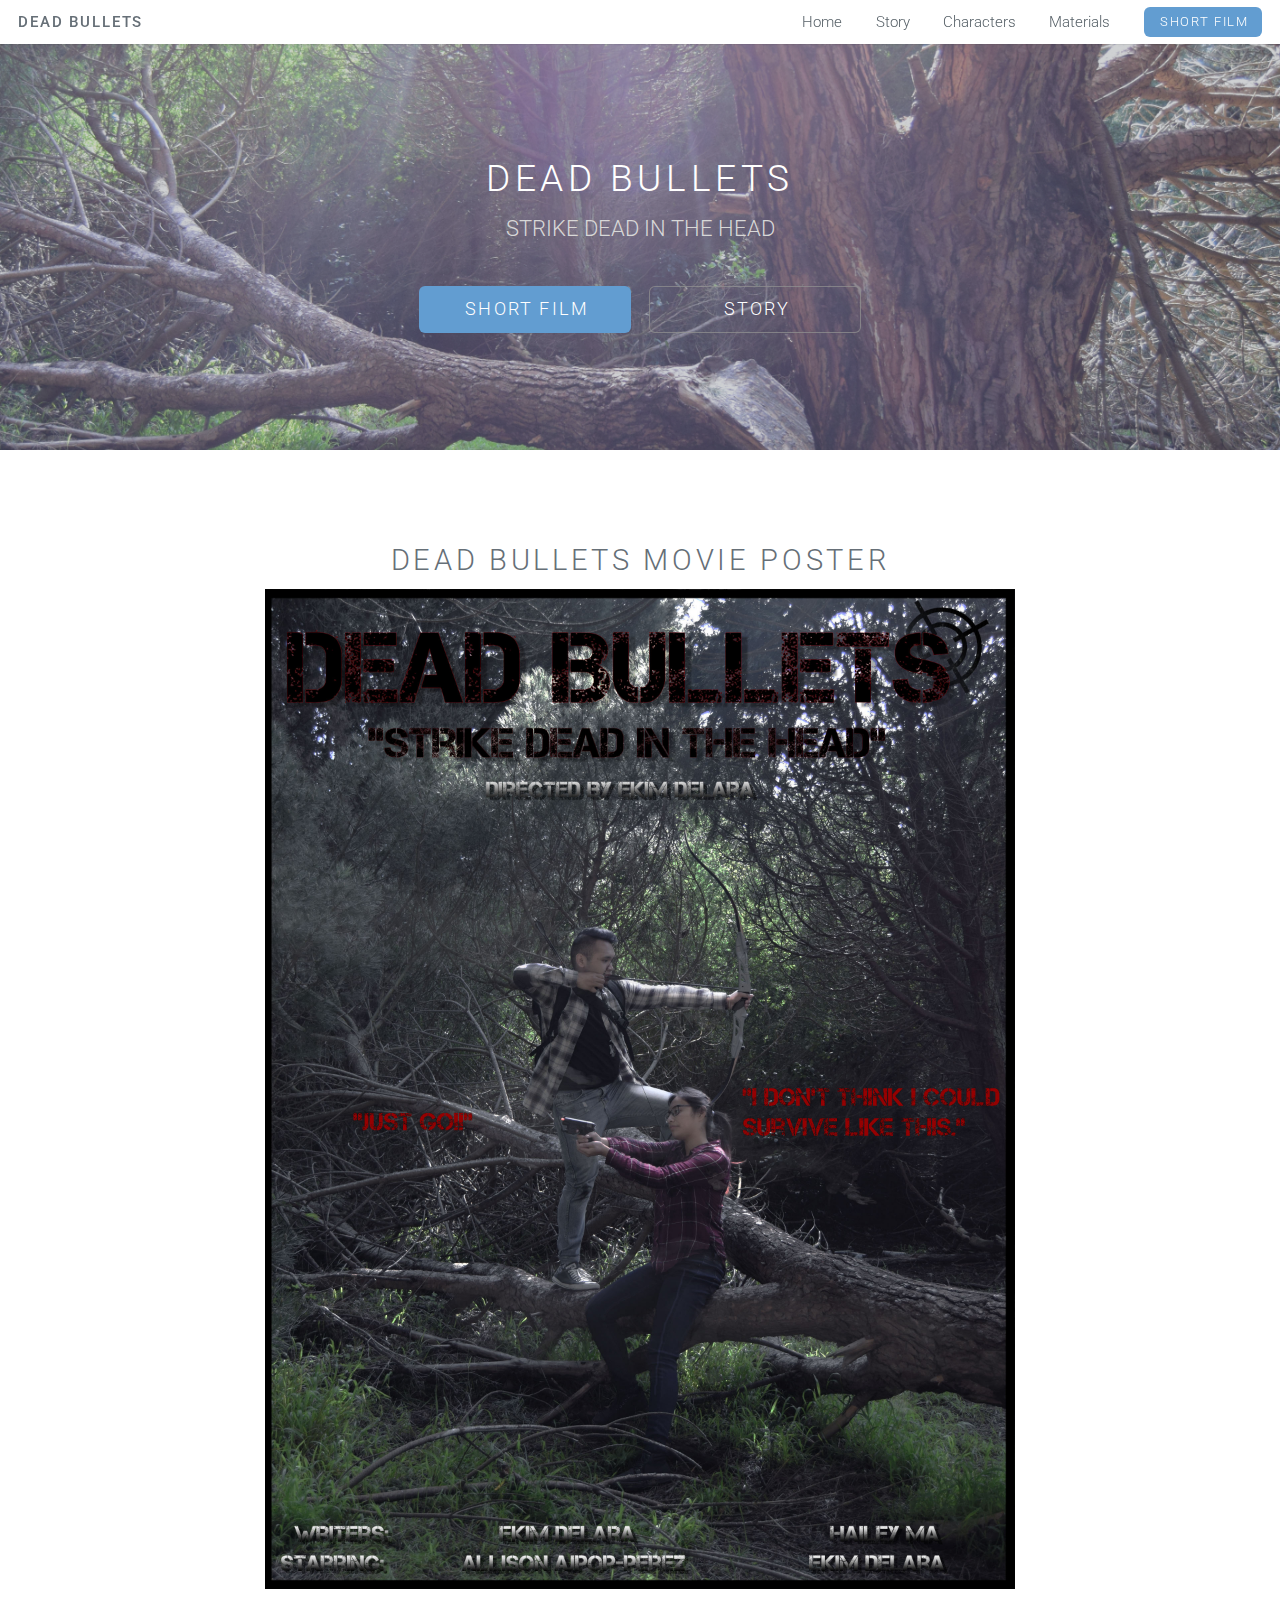
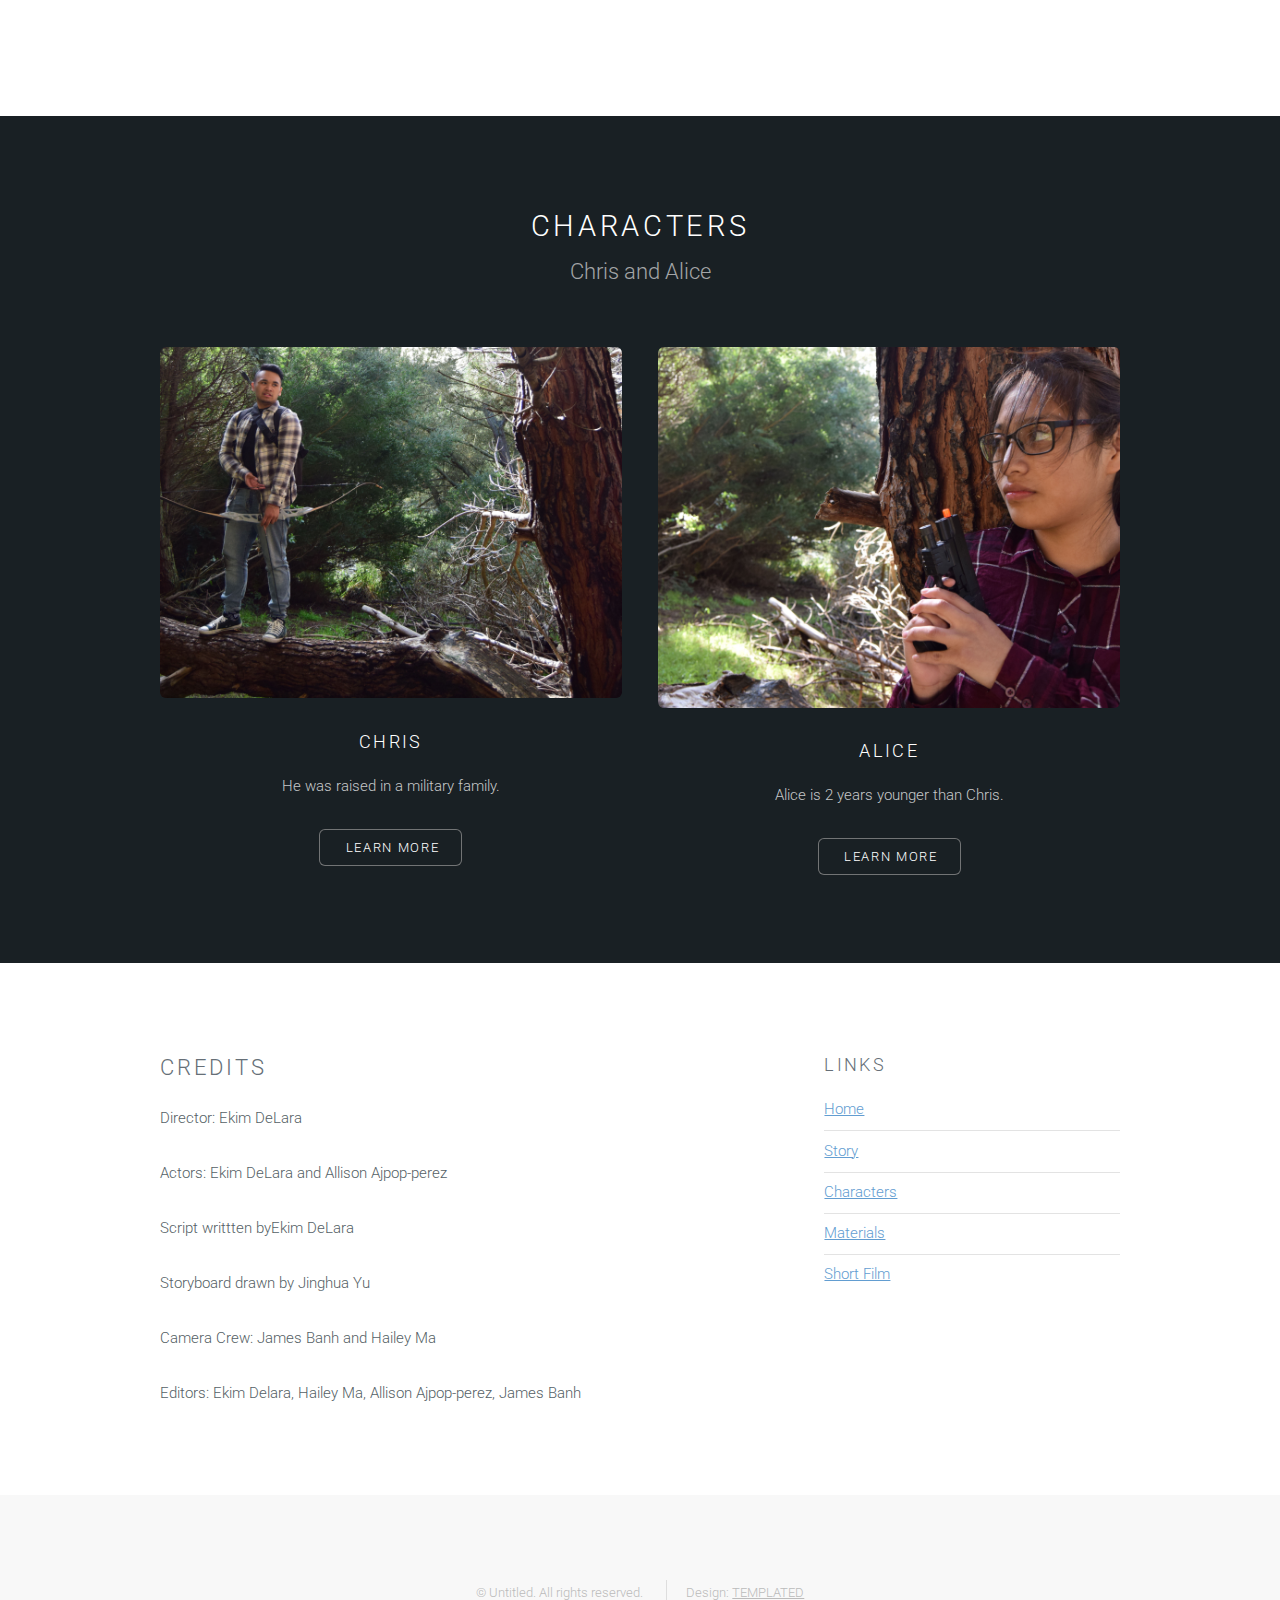
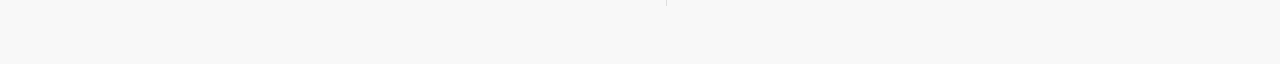
<file: index.html>
<!DOCTYPE HTML>
<!--
	Ion by TEMPLATED
	templated.co @templatedco
	Released for free under the Creative Commons Attribution 3.0 license (templated.co/license)
-->
<html>
	<head>
		<title>Dead Bullets</title>
		<meta http-equiv="content-type" content="text/html; charset=utf-8" />
		<meta name="description" content="" />
		<meta name="keywords" content="" />
		<!--[if lte IE 8]><script src="js/html5shiv.js"></script><![endif]-->
		<script src="js/jquery.min.js"></script>
		<script src="js/skel.min.js"></script>
		<script src="js/skel-layers.min.js"></script>
		<script src="js/init.js"></script>
		<noscript>
			<link rel="stylesheet" href="css/skel.css" />
			<link rel="stylesheet" href="css/style.css" />
			<link rel="stylesheet" href="css/style-xlarge.css" />
		</noscript>
	</head>
	<body id="top">

		<!-- Header -->
			<header id="header" class="skel-layers-fixed">
				<h1> Dead Bullets </h1>
				<nav id="nav">
					<ul>
						<li><a href="index.html">Home</a></li>
						<li><a href="left-sidebar.html">Story</a></li>
						<li><a href="right-sidebar.html">Characters</a></li>
						<li><a href="no-sidebar.html">Materials</a></li>
						<li><a href="Short Film.html" class="button special">Short Film</a></li> 
					</ul>
				</nav>
			</header>

		<!-- Banner -->
			<section id="banner">
				<div class="inner">
					<h2> Dead Bullets </h2>
					<p>STRIKE DEAD IN THE HEAD</p>
					<ul class="actions">
						<li><a href="Short Film.html" class="button big special">Short Film </a></li>
						<li><a href="left-sidebar.html" class="button big alt">Story</a></li>
					</ul>
				</div>
			</section>

		<!-- One -->
			<section id="one" class="wrapper style1">
				<header class="major">
					<h2>Dead Bullets Movie Poster</h2>
					<p><img src="images/Movie Poster.jpg" width="750" height="1000" /></a></p>
				</header>
			</section>
			
		<!-- Two -->
			<section id="two" class="wrapper style2">
				<header class="major">
					<h2>Characters</h2>
					<p> Chris and Alice </p>
				</header>
				<div class="container">
					<div class="row">
						<div class="6u">
							<section class="special">
								<a class="image fit"><img src="images/Chris.JPG" /></a>
								<h3>Chris</h3>
								<p> He was raised in a military family. </p>
								<ul class="actions">
									<li><a href="right-sidebar.html" class="button alt">Learn More</a></li>
								</ul>
							</section>
						</div>
						<div class="6u">
							<section class="special">
								<a class="image fit"><img src="images/Alice.JPG" alt="" /></a>
								<h3>Alice</h3>
								<p>Alice is 2 years younger than Chris.</p>
								<ul class="actions">
									<li><a href="right-sidebar.html" class="button alt">Learn More</a></li>
								</ul>
							</section>
						</div>
					</div>
				</div>
			</section>

		<!-- Three -->
			<section id="three" class="wrapper style1">
				<div class="container">
					<div class="row">
						<div class="8u">
							<section>
								<h2>Credits</h2>
								<p> Director: Ekim DeLara </p>
								<p> Actors: Ekim DeLara and Allison Ajpop-perez</p>
								<p> Script writtten byEkim DeLara </p>
								<p> Storyboard drawn by Jinghua Yu </p>
								<p> Camera Crew: James Banh and Hailey Ma</p>
								<p> Editors: Ekim Delara, Hailey Ma, Allison Ajpop-perez, James Banh</p>
								<p></p>
								<p></p>
							</section>
						</div>
						<div class="4u">
							<section>
								<h3>Links</h3>
								<ul class="alt">
									<li><a href="index.html">Home</a></li>
									<li><a href="left-sidebar.html">Story</a></li>
									<li><a href="right-sidebar.html">Characters</a></li>
									<li><a href="no-sidebar.html">Materials</a></li>
									<li><a href="Short Film.html">Short Film</a></li>
								</ul>
							</section>
						</div>
					</div>
				</div>
			</section>			
			
		<!-- Footer -->
			<footer id="footer">
				<div class="container">
					<div class="row double">
						<div class="6u">
							<div class="row collapse-at-2">
						</div>
					</div>
					</div>
					</div>
					<ul class="copyright">
						<li>&copy; Untitled. All rights reserved.</li>
						<li>Design: <a href="http://templated.co">TEMPLATED</a></li>
					</ul>
				</div>
			</footer>

	</body>
</html>
</file>
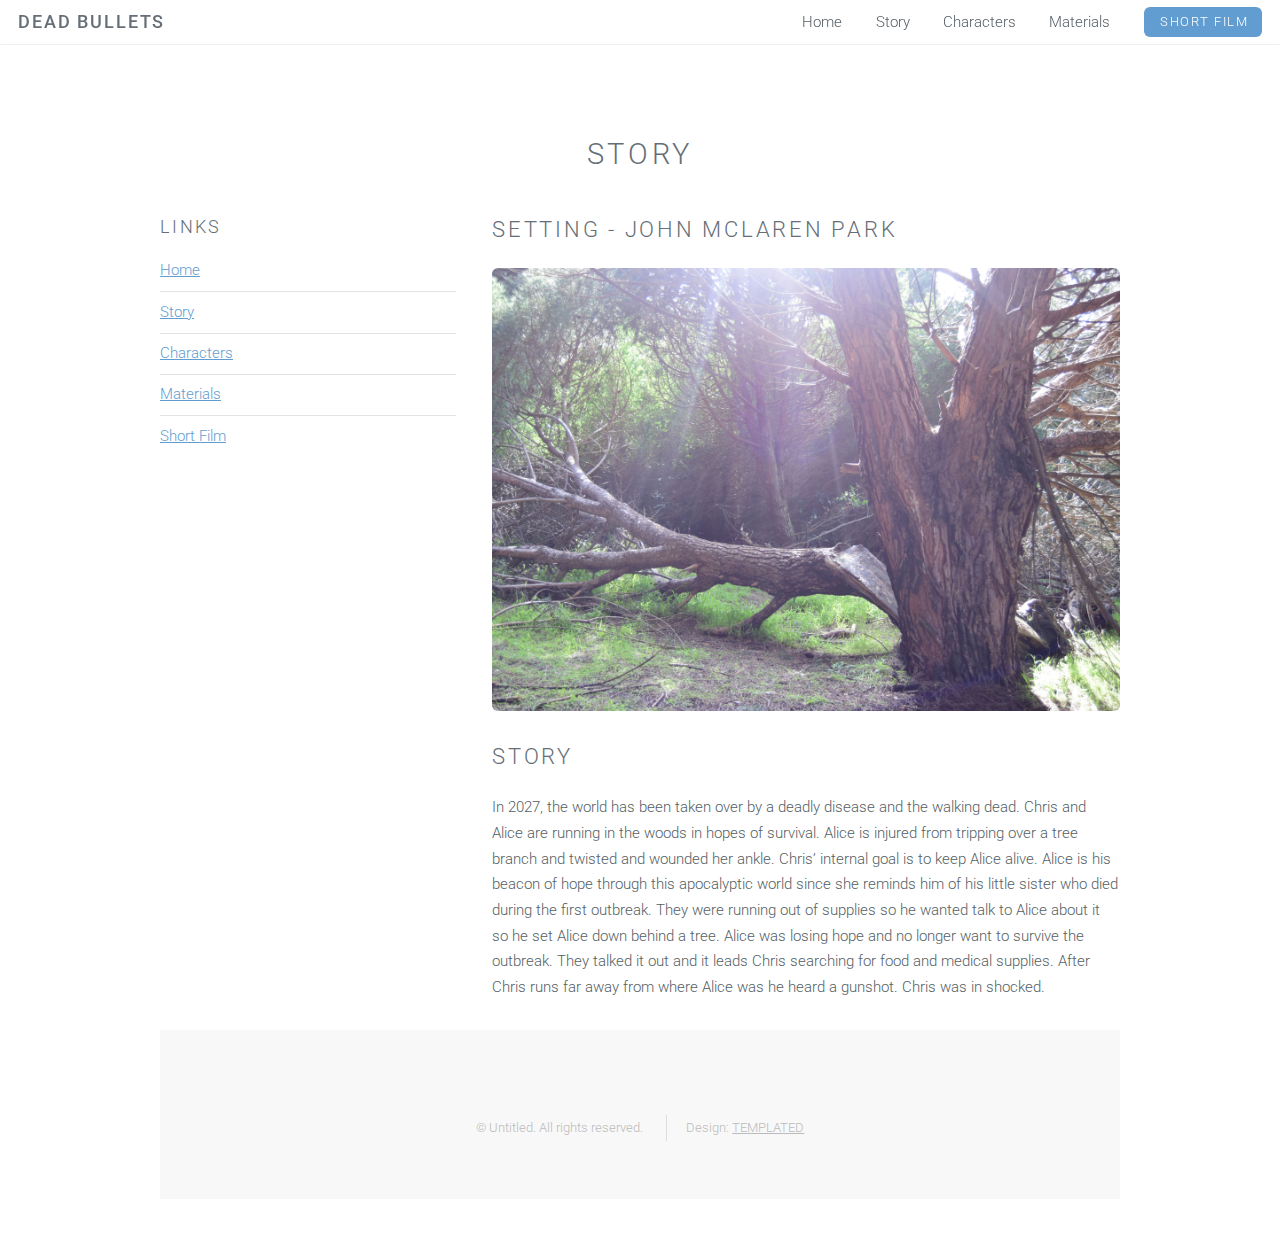
<file: left-sidebar.html>
<!DOCTYPE HTML>
<!--
	Ion by TEMPLATED
	templated.co @templatedco
	Released for free under the Creative Commons Attribution 3.0 license (templated.co/license)
-->
<html>
	<head>
		<title>Story</title>
		<meta http-equiv="content-type" content="text/html; charset=utf-8" />
		<meta name="description" content="" />
		<meta name="keywords" content="" />
		<!--[if lte IE 8]><script src="js/html5shiv.js"></script><![endif]-->
		<script src="js/jquery.min.js"></script>
		<script src="js/skel.min.js"></script>
		<script src="js/skel-layers.min.js"></script>
		<script src="js/init.js"></script>
		<noscript>
			<link rel="stylesheet" href="css/skel.css" />
			<link rel="stylesheet" href="css/style.css" />
			<link rel="stylesheet" href="css/style-xlarge.css" />
		</noscript>
	</head>
	<body id="top">

		<!-- Header -->
			<header id="header" class="skel-layers-fixed">
				<h1><a href="index.html">Dead Bullets</a></h1>
				<nav id="nav">
					<ul>
						<li><a href="index.html">Home</a></li>
						<li><a href="left-sidebar.html">Story</a></li>
						<li><a href="right-sidebar.html">Characters</a></li>
						<li><a href="no-sidebar.html">Materials</a></li>
						<li><a href="Short Film.html" class="button special">Short Film</a></li>
				</nav>
			</header>

		<!-- Main -->
			<section id="main" class="wrapper style1">
				<header class="major">
					<h2>Story</h2>
					<p></p>
				</header>
				<div class="container">
					<div class="row">
						<div class="4u">
							<section>
								<h3>Links</h3>
								<ul class="alt">
									<li><a href="index.html">Home</a></li>
									<li><a href="left-sidebar.html">Story</a></li>
									<li><a href="right-sidebar.html">Characters</a></li>
									<li><a href="no-sidebar.html">Materials</a></li>
									<li><a href="Short Film.html">Short Film</a></li>
								</ul>
							</section>
						</div>
						<div class="8u skel-cell-important">
							<section>
								<h2>Setting - John McLaren Park</h2> 
								<a class="image fit"><img src="images/Forest.JPG" alt="" /></a>
								<h2>Story</h2>
								<p>In 2027, the world has been taken over by a deadly disease and the walking dead. Chris and Alice are running in the woods in hopes of survival. Alice is injured from tripping over a tree branch and twisted and wounded her ankle. Chris’ internal goal is to keep Alice alive. Alice is his beacon of hope through this apocalyptic world since she reminds him of his little sister who died during the first outbreak. They were running out of supplies so he wanted talk to Alice about it so he set Alice down behind a tree. Alice was losing hope and no longer want to survive the outbreak. They talked it out and it leads Chris searching for food and medical supplies. After Chris runs far away from where Alice was he heard a gunshot. Chris was in shocked.</p>
						</div>
					</div>
					

		<!-- Footer -->
			<footer id="footer">
				<div class="container">
					<div class="row double">
						<div class="6u">
							<div class="row collapse-at-2">
						</div>
					</div>
					</div>
					</div>
					<ul class="copyright">
						<li>&copy; Untitled. All rights reserved.</li>
						<li>Design: <a href="http://templated.co">TEMPLATED</a></li>
					</ul>
				</div>
			</footer>

	</body>
</html>
</file>
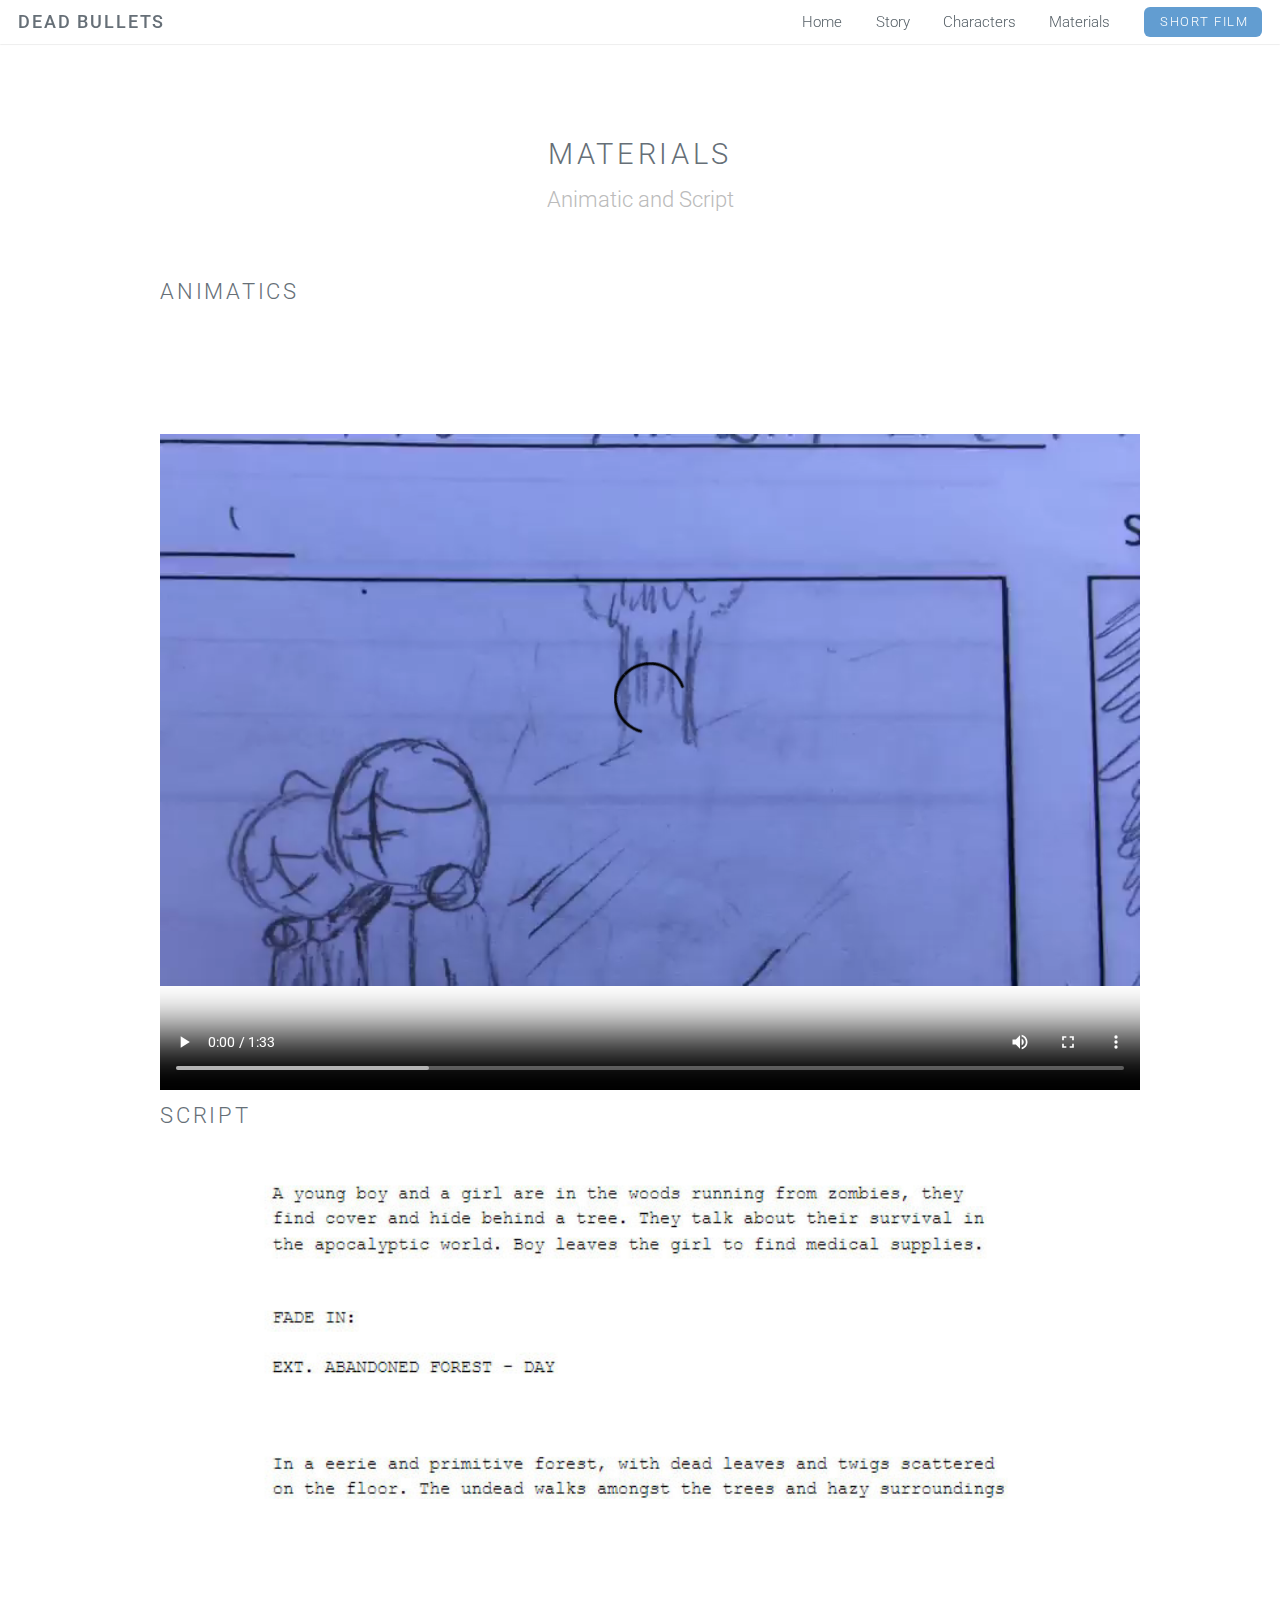
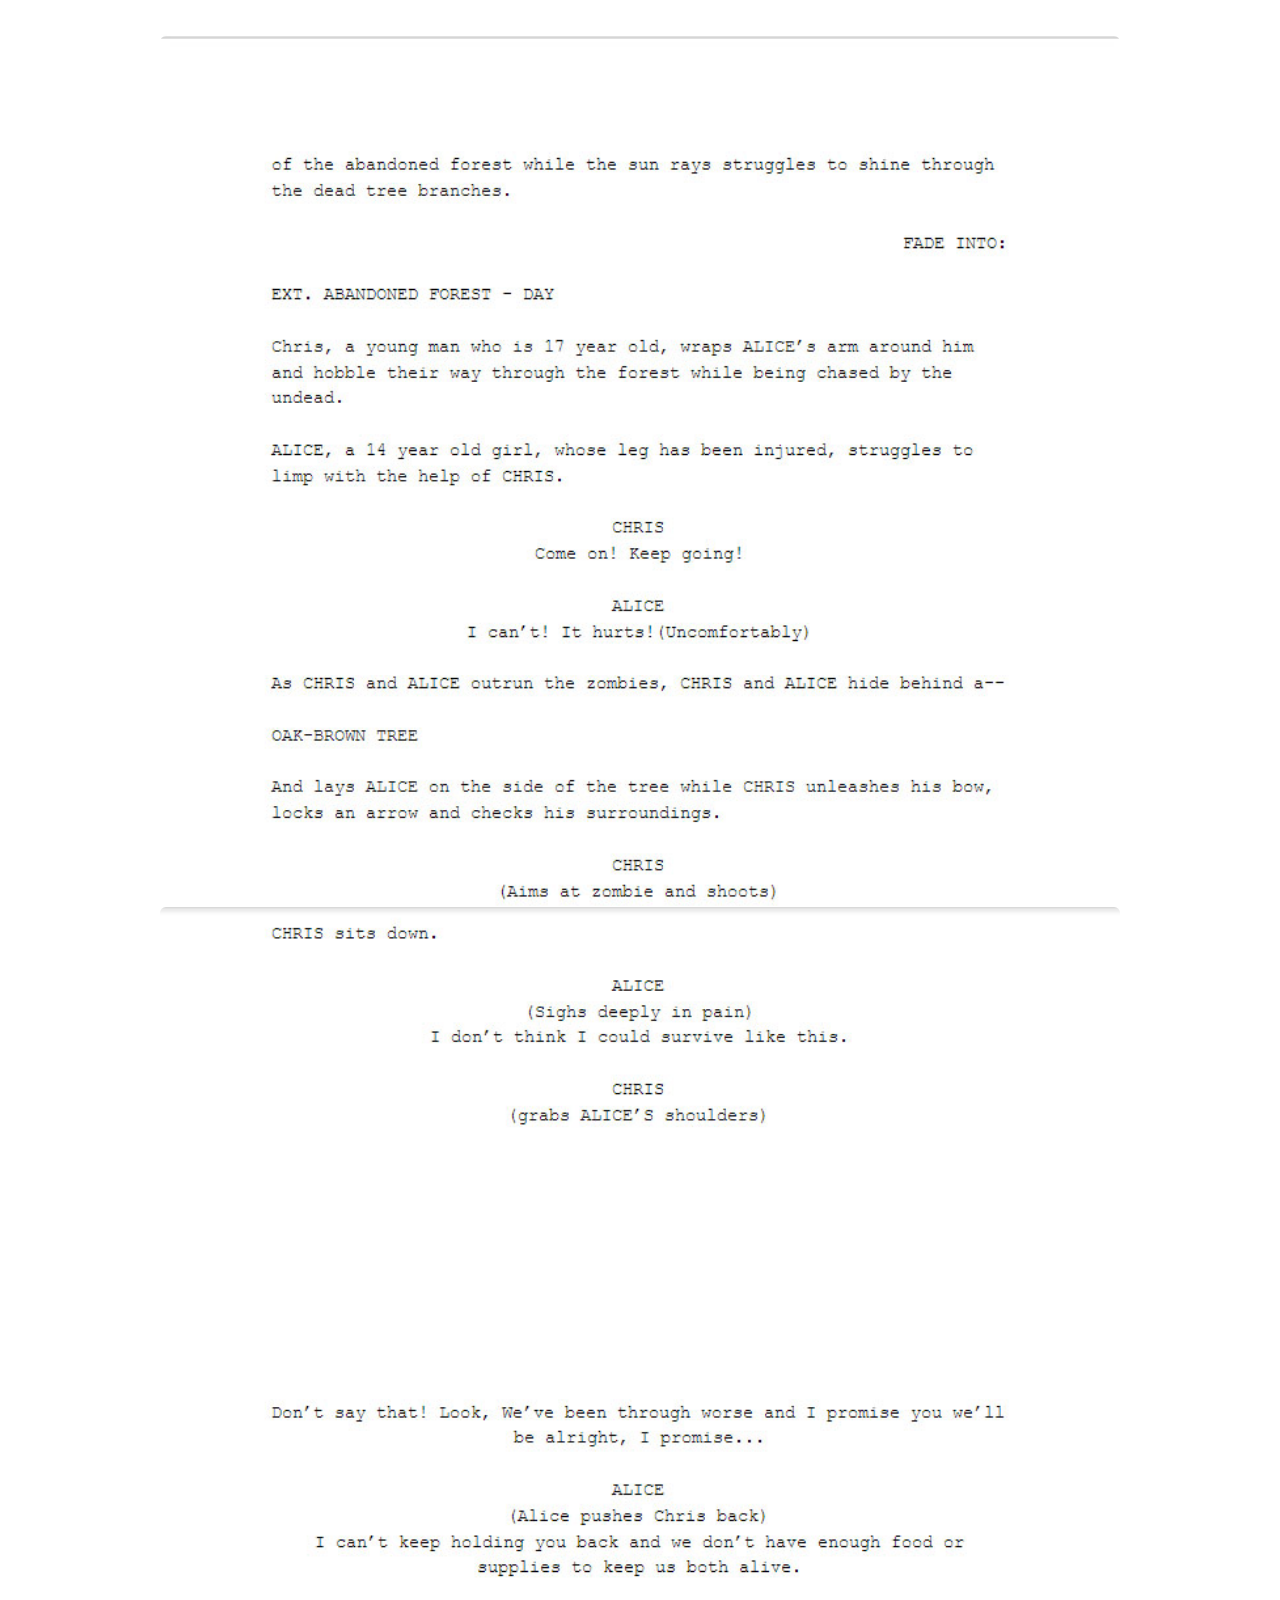
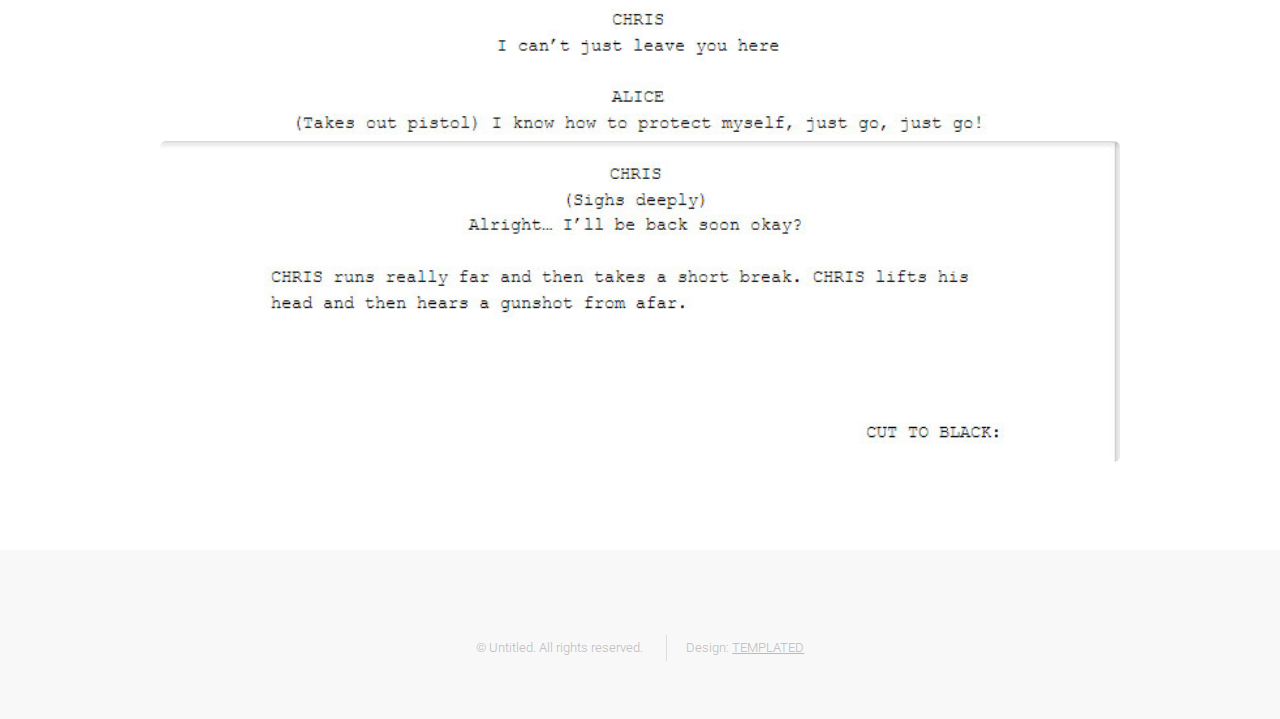
<file: no-sidebar.html>
<!DOCTYPE HTML>
<!--
	Ion by TEMPLATED
	templated.co @templatedco
	Released for free under the Creative Commons Attribution 3.0 license (templated.co/license)
-->
<html>
	<head>
		<title>Materials</title>
		<meta http-equiv="content-type" content="text/html; charset=utf-8" />
		<meta name="description" content="" />
		<meta name="keywords" content="" />
		<!--[if lte IE 8]><script src="js/html5shiv.js"></script><![endif]-->
		<script src="js/jquery.min.js"></script>
		<script src="js/skel.min.js"></script>
		<script src="js/skel-layers.min.js"></script>
		<script src="js/init.js"></script>
		<noscript>
			<link rel="stylesheet" href="css/skel.css" />
			<link rel="stylesheet" href="css/style.css" />
			<link rel="stylesheet" href="css/style-xlarge.css" />
		</noscript>
	</head>
	<body id="top">

		<!-- Header -->
			<header id="header" class="skel-layers-fixed">
				<h1><a href="index.html">Dead Bullets</a></h1>
				<nav id="nav">
					<ul>
						<li><a href="index.html">Home</a></li>
						<li><a href="left-sidebar.html">Story</a></li>
						<li><a href="right-sidebar.html">Characters</a></li>
						<li><a href="no-sidebar.html">Materials</a></li>
						<li><a href="Short Film.html" class="button special">Short Film</a></li>
					</ul>
				</nav>
			</header>

		<!-- Main -->
			<section id="main" class="wrapper style1">
				<header class="major">
					<h2>Materials</h2>
					<p>Animatic and Script</p>
				</header>
				<div class="container">
					<section>
						<h2>Animatics</h2>
						<video width="980" height="760" controls>
  							<source src="images/Animatics.mp4" type="video/mp4">
								Your browser does not support the video tag.
						</video>
					</section>
					<section>
						<h2>Script</h2>
						<a class="image fit"><img src="images/script1.jpg" />
						<img src="images/script2.jpg">
						<img src="images/script3.jpg">		
						<img src="images/script4.jpg">
						</a>
					</section>
						</div>
					</div>
				</div>
			</section>

		<!-- Footer -->
			<footer id="footer">
				<div class="container">
					<div class="row double">
						<div class="6u">
							<div class="row collapse-at-2">
						</div>
					</div>
					</div>
					</div>
					<ul class="copyright">
						<li>&copy; Untitled. All rights reserved.</li>
						<li>Design: <a href="http://templated.co">TEMPLATED</a></li>
					</ul>
				</div>
			</footer>

	</body>
</html>
</file>
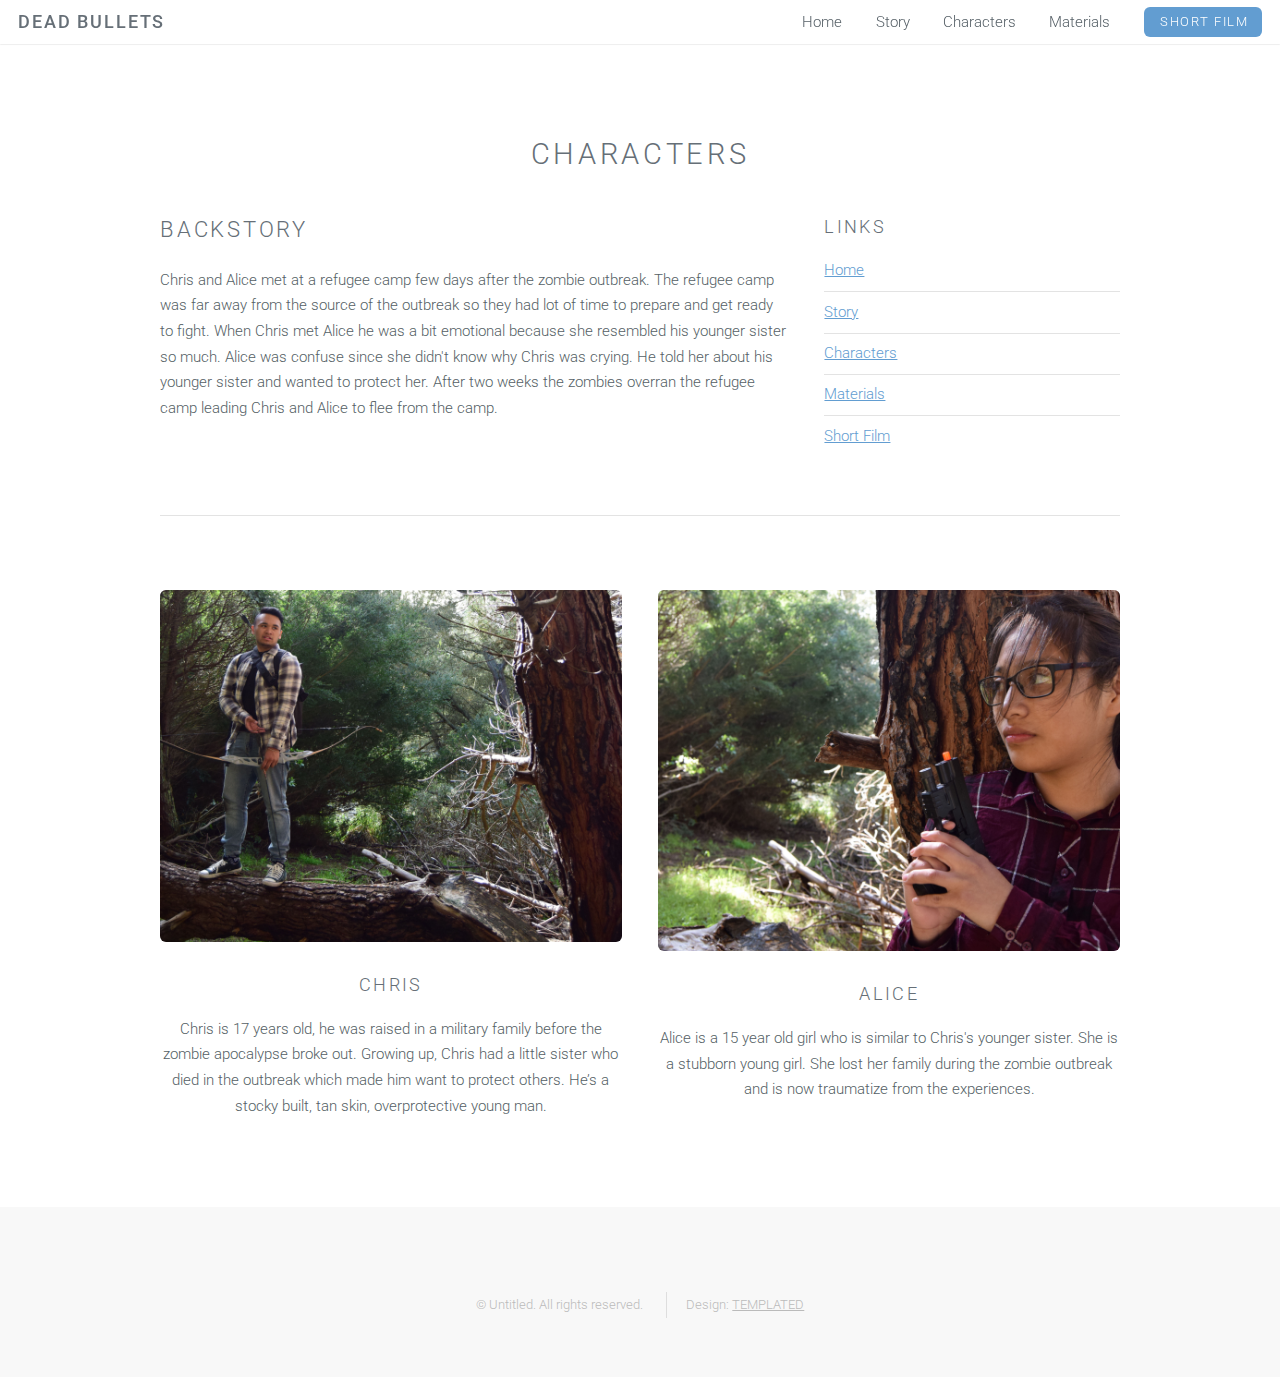
<file: right-sidebar.html>
<!DOCTYPE HTML>
<!--
	Ion by TEMPLATED
	templated.co @templatedco
	Released for free under the Creative Commons Attribution 3.0 license (templated.co/license)
-->
<html>
	<head>
		<title>Characters</title>
		<meta http-equiv="content-type" content="text/html; charset=utf-8" />
		<meta name="description" content="" />
		<meta name="keywords" content="" />
		<!--[if lte IE 8]><script src="js/html5shiv.js"></script><![endif]-->
		<script src="js/jquery.min.js"></script>
		<script src="js/skel.min.js"></script>
		<script src="js/skel-layers.min.js"></script>
		<script src="js/init.js"></script>
		<noscript>
			<link rel="stylesheet" href="css/skel.css" />
			<link rel="stylesheet" href="css/style.css" />
			<link rel="stylesheet" href="css/style-xlarge.css" />
		</noscript>
	</head>
	<body id="top">

		<!-- Header -->
			<header id="header" class="skel-layers-fixed">
				<h1><a href="index.html">Dead Bullets</a></h1>
				<nav id="nav">
					<ul>
						<li><a href="index.html">Home</a></li>
						<li><a href="left-sidebar.html">Story</a></li>
						<li><a href="right-sidebar.html">Characters</a></li>
						<li><a href="no-sidebar.html">Materials</a></li>
						<li><a href="Short Film.html" class="button special">Short Film</a></li>
					</ul>
				</nav>
			</header>

		<!-- Main -->
			<section id="main" class="wrapper style1">
				<header class="major">
					<h2>Characters</h2>
					<p></p>
				</header>
				<div class="container">
					<div class="row">
						<div class="8u">
							<section>
								<h2>Backstory</h2>
								<p>Chris and Alice met at a refugee camp few days after the zombie outbreak. The refugee camp was far away from the source of the outbreak so they had lot of time to prepare and get ready to fight. When Chris met Alice he was a bit emotional because she resembled his younger sister so much. Alice was confuse since she didn't know why Chris was crying. He told her about his younger sister and wanted to protect her. After two weeks the zombies overran the refugee camp leading Chris and Alice to flee from the camp. </p>
							</section>
						</div>
						<div class="4u">
							<section>
								<h3>Links</h3>
								<ul class="alt">
									<li><a href="index.html">Home</a></li>
									<li><a href="left-sidebar.html">Story</a></li>
									<li><a href="right-sidebar.html">Characters</a></li>
									<li><a href="no-sidebar.html">Materials</a></li>
									<li><a href="Short Film.html">Short Film</a></li>
								</ul>
							</section>
						</div>
					</div>
					<hr class="major" />
					<div class="row">
						<div class="6u">
							<section class="special">
								<a class="image fit"><img src="images/Chris.JPG" alt="" /></a>
								<h3>Chris</h3>
								<p>Chris is 17 years old, he was raised in a military family before the zombie apocalypse broke out. Growing up, Chris had a little sister who died in the outbreak which made him want to protect others. He’s a stocky built, tan skin, overprotective young man.</p>
							</section>
						</div>
						<div class="6u">
							<section class="special">
								<a class="image fit"><img src="images/Alice.JPG" alt="" /></a>
								<h3>Alice</h3>
								<p>Alice is a 15 year old girl who is similar to Chris's younger sister. She is a stubborn young girl. She lost her family during the zombie outbreak and is now traumatize from the experiences.</p>
							</section>
						</div>
					</div>
				</div>
			</section>

			<footer id="footer">
				<div class="container">
					<div class="row double">
						<div class="6u">
							<div class="row collapse-at-2">
						</div>
					</div>
					</div>
					</div>
					<ul class="copyright">
						<li>&copy; Untitled. All rights reserved.</li>
						<li>Design: <a href="http://templated.co">TEMPLATED</a></li>
					</ul>
				</div>
			</footer>

	</body>
</html>
</file>
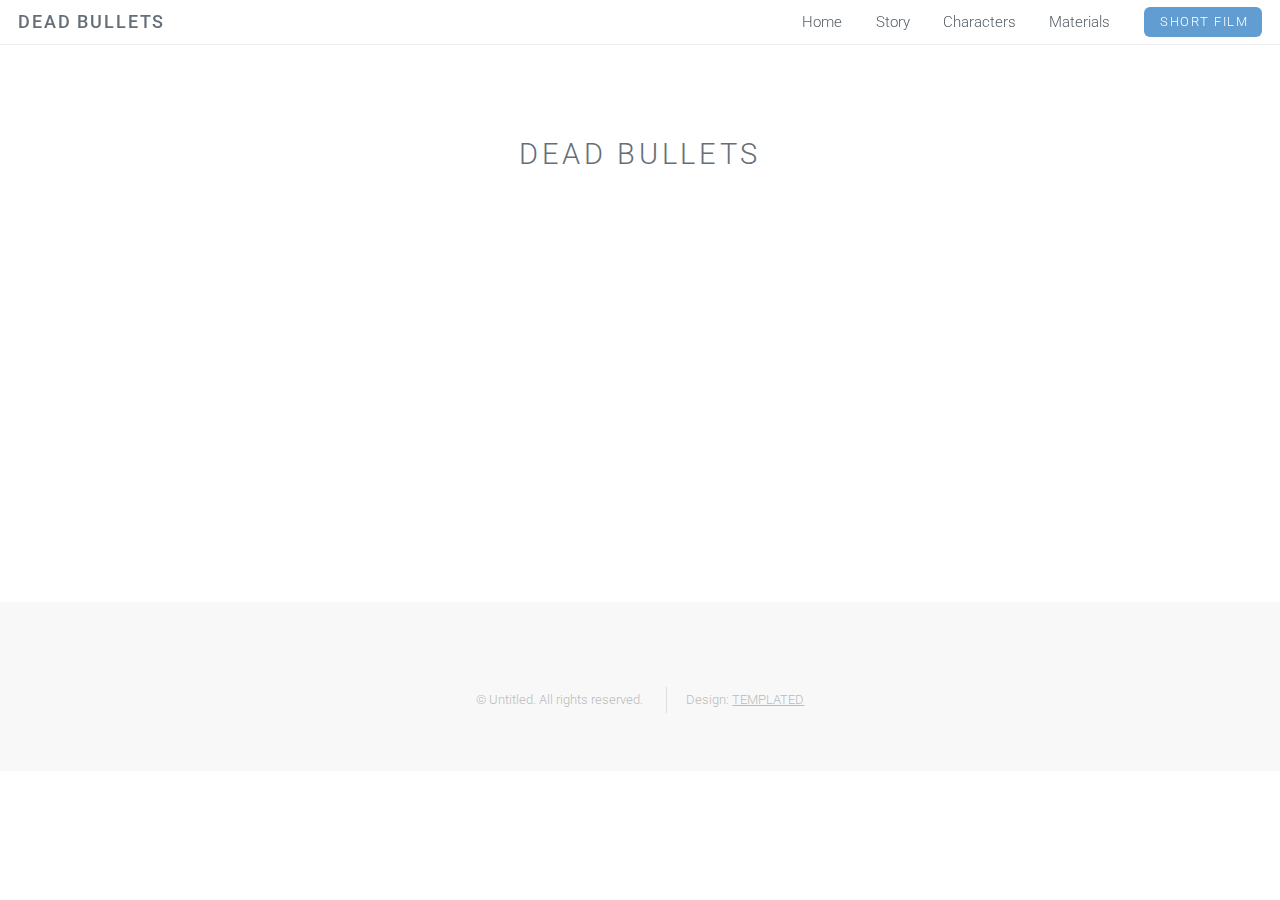
<file: Short Film.html>
<!DOCTYPE HTML>
<!--
	Ion by TEMPLATED
	templated.co @templatedco
	Released for free under the Creative Commons Attribution 3.0 license (templated.co/license)
-->
<html>
	<head>
		<title>Short Film</title>
		<meta http-equiv="content-type" content="text/html; charset=utf-8" />
		<meta name="description" content="" />
		<meta name="keywords" content="" />
		<!--[if lte IE 8]><script src="js/html5shiv.js"></script><![endif]-->
		<script src="js/jquery.min.js"></script>
		<script src="js/skel.min.js"></script>
		<script src="js/skel-layers.min.js"></script>
		<script src="js/init.js"></script>
		<noscript>
			<link rel="stylesheet" href="css/skel.css" />
			<link rel="stylesheet" href="css/style.css" />
			<link rel="stylesheet" href="css/style-xlarge.css" />
		</noscript>
	</head>
	<body id="top">

		<!-- Header -->
			<header id="header" class="skel-layers-fixed">
				<h1><a href="index.html">Dead Bullets</a></h1>
				<nav id="nav">
					<ul>
						<li><a href="index.html">Home</a></li>
						<li><a href="left-sidebar.html">Story</a></li>
						<li><a href="right-sidebar.html">Characters</a></li>
						<li><a href="no-sidebar.html">Materials</a></li>
						<li><a href="Short Film.html" class="button special">Short Film</a></li>
					</ul>
				</nav>
			</header>

		<!-- Main -->
			<section id="main" class="wrapper style1">
				<header class="major">
					<h2> Dead Bullets </h2>
				</header>
				<div class="container">
					<section>
					<iframe width="500" height="300" src="https://www.youtube.com/embed/Ld6O7d9AZx4" frameborder="0" allowfullscreen></iframe>
					</section>
						</div>
					</div>
				</div>
			</section>

		<!-- Footer -->
			<footer id="footer">
				<div class="container">
					<div class="row double">
						<div class="6u">
							<div class="row collapse-at-2">
						</div>
					</div>
					</div>
					</div>
					<ul class="copyright">
						<li>&copy; Untitled. All rights reserved.</li>
						<li>Design: <a href="http://templated.co">TEMPLATED</a></li>
					</ul>
				</div>
			</footer>
	</body>
</html>
</file>
<file: css/style-xlarge.css>
/*
	Ion by TEMPLATED
	templated.co @templatedco
	Released for free under the Creative Commons Attribution 3.0 license (templated.co/license)
*/

/* Basic */

	body, input, select, textarea {
		font-size: 12pt;
	}

/* Banner */

	#banner {
		padding: 9em 0;
	}
</file>
<file: css/skel.css>
/* Resets (http://meyerweb.com/eric/tools/css/reset/ | v2.0 | 20110126 | License: none (public domain)) */

	html,body,div,span,applet,object,iframe,h1,h2,h3,h4,h5,h6,p,blockquote,pre,a,abbr,acronym,address,big,cite,code,del,dfn,em,img,ins,kbd,q,s,samp,small,strike,strong,sub,sup,tt,var,b,u,i,center,dl,dt,dd,ol,ul,li,fieldset,form,label,legend,table,caption,tbody,tfoot,thead,tr,th,td,article,aside,canvas,details,embed,figure,figcaption,footer,header,hgroup,menu,nav,output,ruby,section,summary,time,mark,audio,video{margin:0;padding:0;border:0;font-size:100%;font:inherit;vertical-align:baseline;}article,aside,details,figcaption,figure,footer,header,hgroup,menu,nav,section{display:block;}body{line-height:1;}ol,ul{list-style:none;}blockquote,q{quotes:none;}blockquote:before,blockquote:after,q:before,q:after{content:'';content:none;}table{border-collapse:collapse;border-spacing:0;}body{-webkit-text-size-adjust:none}

/* Box Model */

	*, *:before, *:after {
		-moz-box-sizing: border-box;
		-webkit-box-sizing: border-box;
		box-sizing: border-box;
	}

/* Container */

	body {
		/* min-width: (containers) */
		min-width: 1200px;
	}

	.container {
		margin-left: auto;
		margin-right: auto;
		
		/* width: (containers) */
		width: 1200px;
	}

	/* Modifiers */
	
		.container.small {
			/* width: (containers) * 0.75; */
			width: 900px;
		}

		.container.big {
			width: 100%;

			/* max-width: (containers) * 1.25; */
			max-width: 1500px;

			/* min-width: (containers); */
			min-width: 1200px;
		}

/* Grid */

	.\31 2u { width: 100% }
	.\31 1u { width: 91.6666666667% }
	.\31 0u { width: 83.3333333333% }
	.\39 u { width: 75% }
	.\38 u { width: 66.6666666667% }
	.\37 u { width: 58.3333333333% }
	.\36 u { width: 50% }
	.\35 u { width: 41.6666666667% }
	.\34 u { width: 33.3333333333% }
	.\33 u { width: 25% }
	.\32 u { width: 16.6666666667% }
	.\31 u { width: 8.3333333333% }
	.\-11u { margin-left: 91.6666666667% }
	.\-10u { margin-left: 83.3333333333% }
	.\-9u { margin-left: 75% }
	.\-8u { margin-left: 66.6666666667% }
	.\-7u { margin-left: 58.3333333333% }
	.\-6u { margin-left: 50% }
	.\-5u { margin-left: 41.6666666667% }
	.\-4u { margin-left: 33.3333333333% }
	.\-3u { margin-left: 25% }
	.\-2u { margin-left: 16.6666666667% }
	.\-1u { margin-left: 8.3333333333% }

	/* Rows */

		.row > * {
			float: left;
		}

		.row:after {
			content: '';
			display: block;
			clear: both;
			height: 0;
		}

		.row:first-child > * {
			padding-top: 0 !important;
		}

		.row.uniform > * > :first-child {
			margin-top: 0;
		}

		.row.uniform > * > :last-child {
			margin-bottom: 0;
		}

		/* Normal */

			.row > * {
				/* padding-left: (gutters.vertical) */
				padding-left: 4em;
			}

			.row + .row > * {
				/* padding: (gutters.horizontal) 0 0 (gutters.vertical) */
				padding: 0 0 0 4em;
			}

			.row {
				/* margin-left: -(gutters.vertical) */
				margin-left: -4em;
			}

			.row + .row.uniform > * {
				/* padding: (gutters.vertical) 0 0 (gutters.vertical) */
				padding: 4em 0 0 4em;
			}

		/* Flush */

			.row.flush > * {
				padding-left: 0;
			}

			.row + .row.flush > * {
				padding: 0;
			}

			.row.flush {
				margin-left: 0;
			}

			.row + .row.uniform.flush > * {
				padding: 0;
			}

		/* Quarter */

			.row.quarter > * {
				/* padding-left: (gutters.vertical * 0.25) */
				padding-left: 1em;
			}

			.row + .row.quarter > * {
				/* padding: (gutters.horizontal * 0.25) 0 0 (gutters.vertical * 0.25) */
				padding: 0 0 0 1em;
			}

			.row.quarter {
				/* margin-left: -(gutters.vertical * 0.25) */
				margin-left: -1em;
			}

			.row + .row.uniform.quarter > * {
				/* padding: (gutters.vertical * 0.25) 0 0 (gutters.vertical * 0.25) */
				padding: 1em 0 0 1em;
			}

		/* Half */

			.row.half > * {
				/* padding-left: (gutters.vertical * 0.5) */
				padding-left: 2em;
			}

			.row + .row.half > * {
				/* padding: (gutters.horizontal * 0.5) 0 0 (gutters.vertical * 0.5) */
				padding: 0 0 0 2em;
			}

			.row.half {
				/* margin-left: -(gutters.vertical * 0.5) */
				margin-left: -2em;
			}

			.row + .row.uniform.half > * {
				/* padding: (gutters.vertical * 0.5) 0 0 (gutters.vertical * 0.5) */
				padding: 2em 0 0 2em;
			}

		/* One and (a) Half */

			.row.oneandhalf > * {
				/* padding-left: (gutters.vertical * 1.5) */
				padding-left: 6em;
			}

			.row + .row.oneandhalf > * {
				/* padding: (gutters.horizontal * 1.5) 0 0 (gutters.vertical * 1.5) */
				padding: 0 0 0 6em;
			}

			.row.oneandhalf {
				/* margin-left: -(gutters.vertical * 1.5) */
				margin-left: -6em;
			}

			.row + .row.uniform.oneandhalf > * {
				/* padding: (gutters.vertical * 1.5) 0 0 (gutters.vertical * 1.5) */
				padding: 6em 0 0 6em;
			}

		/* Double */

			.row.double > * {
				/* padding-left: (gutters.vertical * 2) */
				padding-left: 8em;
			}

			.row + .row.double > * {
				/* padding: (gutters.horizontal * 2) 0 0 (gutters.vertical * 2) */
				padding: 0 0 0 8em;
			}

			.row.double {
				/* margin-left: -(gutters.vertical * 2) */
				margin-left: -8em;
			}

			.row + .row.uniform.double > * {
				/* padding: (gutters.vertical * 2) 0 0 (gutters.vertical * 2) */
				padding: 8em 0 0 8em;
			}
</file>
<file: css/style.css>
@charset "UTF-8";
@import url(font-awesome.min.css);
@import url("http://fonts.googleapis.com/css?family=Roboto:500,300");

/*
	Ion by TEMPLATED
	templated.co @templatedco
	Released for free under the Creative Commons Attribution 3.0 license (templated.co/license)
*/

/* Basic */

	body {
		background: #fff;
	}

	body, input, select, textarea {
		color: #555f66;
		font-family: "Roboto", Helvetica, sans-serif;
		font-size: 14pt;
		font-weight: 300;
		line-height: 1.75em;
	}

	a {
		color: #629DD1;
		text-decoration: underline;
	}

		a:hover {
			text-decoration: none;
		}

	strong, b {
		color: #666f77;
		font-weight: 500;
	}

	em, i {
		font-style: italic;
	}

	p {
		margin: 0 0 2em 0;
	}

	h1, h2, h3, h4, h5, h6 {
		color: #666f77;
		font-weight: 300;
		line-height: 1em;
		margin: 0 0 1em 0;
		text-transform: uppercase;
		letter-spacing: 0.125em;
	}

		h1 a, h2 a, h3 a, h4 a, h5 a, h6 a {
			color: inherit;
			text-decoration: none;
		}

	h2 {
		font-size: 1.5em;
		line-height: 1.5em;
	}

	h3 {
		font-size: 1.25em;
		line-height: 1.5em;
	}

	h4 {
		font-size: 1em;
		line-height: 1.5em;
	}

	h5 {
		font-size: 0.9em;
		line-height: 1.5em;
	}

	h6 {
		font-size: 0.7em;
		line-height: 1.5em;
	}

	sub {
		font-size: 0.8em;
		position: relative;
		top: 0.5em;
	}

	sup {
		font-size: 0.8em;
		position: relative;
		top: -0.5em;
	}

	hr {
		border: 0;
		border-bottom: solid 1px rgba(144, 144, 144, 0.25);
		margin: 3em 0;
	}

		hr.major {
			margin: 2em 0 5em 0;
		}

	blockquote {
		border-left: solid 4px rgba(144, 144, 144, 0.25);
		font-style: italic;
		margin: 0 0 2em 0;
		padding: 0.5em 0 0.5em 2em;
	}

	code {
		background: rgba(144, 144, 144, 0.075);
		border-radius: 6px;
		border: solid 1px rgba(144, 144, 144, 0.25);
		font-family: "Courier New", monospace;
		font-size: 0.9em;
		margin: 0 0.25em;
		padding: 0.25em 0.65em;
	}

	pre {
		-webkit-overflow-scrolling: touch;
		font-family: "Courier New", monospace;
		font-size: 0.9em;
		margin: 0 0 2em 0;
		overflow-x: auto;
	}

		pre code {
			display: block;
			line-height: 1.75em;
			padding: 1em 1.5em;
		}

	.align-left {
		text-align: left;
	}

	.align-center {
		text-align: center;
	}

	.align-right {
		text-align: right;
	}

/* Section/Article */

	section.special, article.special {
		text-align: center;
	}

	header p {
		color: #bbb;
		position: relative;
		margin: 0 0 1.5em 0;
	}

	header h2 + p {
		font-size: 1.25em;
		margin-top: -1em;
		line-height: 1.5em;
	}

	header h3 + p {
		font-size: 1.1em;
		margin-top: -0.85em;
		line-height: 1.5em;
	}

	header h4 + p,
	header h5 + p,
	header h6 + p {
		font-size: 0.9em;
		margin-top: -0.75em;
		line-height: 1.5em;
	}

	header.major {
		text-align: center;
		margin: 0 0 4em 0;
	}

		header.major h2 {
			font-size: 2em;
		}

		header.major h2 + p {
			font-size: 1.5em;
			margin: -1em 0 2em 0;
		}

/* Form */

	form {
		margin: 0 0 2em 0;
	}

	label {
		color: #666f77;
		display: block;
		font-size: 0.9em;
		font-weight: 500;
		margin: 0 0 1em 0;
	}

	input[type="text"],
	input[type="password"],
	input[type="email"],
	select,
	textarea {
		-moz-appearance: none;
		-webkit-appearance: none;
		-o-appearance: none;
		-ms-appearance: none;
		appearance: none;
		background: rgba(144, 144, 144, 0.075);
		border-radius: 6px;
		border: none;
		border: solid 1px rgba(144, 144, 144, 0.25);
		color: inherit;
		display: block;
		outline: 0;
		padding: 0 1em;
		text-decoration: none;
		width: 100%;
	}

		input[type="text"]:invalid,
		input[type="password"]:invalid,
		input[type="email"]:invalid,
		select:invalid,
		textarea:invalid {
			box-shadow: none;
		}

		input[type="text"]:focus,
		input[type="password"]:focus,
		input[type="email"]:focus,
		select:focus,
		textarea:focus {
			border-color: #629DD1;
			box-shadow: 0 0 0 1px #629DD1;
		}

	.select-wrapper {
		text-decoration: none;
		display: block;
		position: relative;
	}

		.select-wrapper:before {
			content: "";
			-moz-osx-font-smoothing: grayscale;
			-webkit-font-smoothing: antialiased;
			font-family: FontAwesome;
			font-style: normal;
			font-weight: normal;
			text-transform: none !important;
		}

		.select-wrapper:before {
			color: rgba(144, 144, 144, 0.25);
			display: block;
			height: 2.75em;
			line-height: 2.75em;
			pointer-events: none;
			position: absolute;
			right: 0;
			text-align: center;
			top: 0;
			width: 2.75em;
		}

		.select-wrapper select::-ms-expand {
			display: none;
		}

	input[type="text"],
	input[type="password"],
	input[type="email"],
	select {
		height: 2.75em;
	}

	textarea {
		padding: 0.75em 1em;
	}

	input[type="checkbox"],
	input[type="radio"] {
		-moz-appearance: none;
		-webkit-appearance: none;
		-o-appearance: none;
		-ms-appearance: none;
		appearance: none;
		display: block;
		float: left;
		margin-right: -2em;
		opacity: 0;
		width: 1em;
		z-index: -1;
	}

		input[type="checkbox"] + label,
		input[type="radio"] + label {
			text-decoration: none;
			color: #555f66;
			cursor: pointer;
			display: inline-block;
			font-size: 1em;
			font-weight: 300;
			padding-left: 2.4em;
			padding-right: 0.75em;
			position: relative;
		}

			input[type="checkbox"] + label:before,
			input[type="radio"] + label:before {
				-moz-osx-font-smoothing: grayscale;
				-webkit-font-smoothing: antialiased;
				font-family: FontAwesome;
				font-style: normal;
				font-weight: normal;
				text-transform: none !important;
			}

			input[type="checkbox"] + label:before,
			input[type="radio"] + label:before {
				background: rgba(144, 144, 144, 0.075);
				border-radius: 6px;
				border: solid 1px rgba(144, 144, 144, 0.25);
				content: '';
				display: inline-block;
				height: 1.65em;
				left: 0;
				line-height: 1.58125em;
				position: absolute;
				text-align: center;
				top: 0;
				width: 1.65em;
			}

		input[type="checkbox"]:checked + label:before,
		input[type="radio"]:checked + label:before {
			background: #192024;
			border-color: #192024;
			color: #ffffff;
			content: '\f00c';
		}

		input[type="checkbox"]:focus + label:before,
		input[type="radio"]:focus + label:before {
			border-color: #629DD1;
			box-shadow: 0 0 0 1px #629DD1;
		}

	input[type="checkbox"] + label:before {
		border-radius: 6px;
	}

	input[type="radio"] + label:before {
		border-radius: 100%;
	}

	::-webkit-input-placeholder {
		color: #bbb !important;
		opacity: 1.0;
	}

	:-moz-placeholder {
		color: #bbb !important;
		opacity: 1.0;
	}

	::-moz-placeholder {
		color: #bbb !important;
		opacity: 1.0;
	}

	:-ms-input-placeholder {
		color: #bbb !important;
		opacity: 1.0;
	}

	.formerize-placeholder {
		color: #bbb !important;
		opacity: 1.0;
	}

/* Box */

	.box {
		border-radius: 6px;
		border: solid 1px rgba(144, 144, 144, 0.25);
		margin-bottom: 2em;
		padding: 3em 2em;
	}

		.box > :last-child,
		.box > :last-child > :last-child,
		.box > :last-child > :last-child > :last-child {
			margin-bottom: 0;
		}

		.box.alt {
			border: 0;
			border-radius: 0;
			padding: 0;
		}

/* Icon */

	.icon {
		text-decoration: none;
		border-bottom: none;
		position: relative;
	}

		.icon:before {
			-moz-osx-font-smoothing: grayscale;
			-webkit-font-smoothing: antialiased;
			font-family: FontAwesome;
			font-style: normal;
			font-weight: normal;
			text-transform: none !important;
		}

		.icon > .label {
			display: none;
		}

		.icon.major {
			display: inline-block;
			margin: 0 0 1.25em 0;
			color: #ffffff;
			background: #629DD1;
			width: 3em;
			height: 3em;
			font-size: 2em;
			text-align: center;
			line-height: 3em;
			border-radius: 100%;
			box-shadow: 0 0 0 10px #fff, 0 0 0 11px rgba(144, 144, 144, 0.25);
		}

/* Image */

	.image {
		border-radius: 6px;
		border: 0;
		display: inline-block;
		position: relative;
	}

		.image img {
			border-radius: 6px;
			display: block;
		}

		.image.left {
			float: left;
			padding: 0 1.5em 1em 0;
			top: 0.25em;
		}

		.image.right {
			float: right;
			padding: 0 0 1em 1.5em;
			top: 0.25em;
		}

		.image.fit {
			display: block;
			margin: 0 0 2em 0;
			width: 100%;
		}

			.image.fit img {
				display: block;
				width: 100%;
			}

/* List */

	ol {
		list-style: decimal;
		margin: 0 0 2em 0;
		padding-left: 1.25em;
	}

		ol li {
			padding-left: 0.25em;
		}

	ul {
		list-style: disc;
		margin: 0 0 2em 0;
		padding-left: 1em;
	}

		ul li {
			padding-left: 0.5em;
		}

		ul.alt {
			list-style: none;
			padding-left: 0;
		}

			ul.alt li {
				border-top: solid 1px rgba(144, 144, 144, 0.25);
				padding: 0.5em 0;
			}

				ul.alt li:first-child {
					border-top: 0;
					padding-top: 0;
				}

		ul.icons {
			cursor: default;
			list-style: none;
			padding-left: 0;
		}

			ul.icons li {
				display: inline-block;
				padding: 0 1.25em 0 0;
			}

				ul.icons li:last-child {
					padding-right: 0;
				}

				ul.icons li .icon:before {
					font-size: 1.5em;
				}

		ul.actions {
			cursor: default;
			list-style: none;
			padding-left: 0;
		}

			ul.actions li {
				display: inline-block;
				padding: 0 1em 0 0;
				vertical-align: middle;
			}

				ul.actions li:last-child {
					padding-right: 0;
				}

			ul.actions.small li {
				padding: 0 0.5em 0 0;
			}

			ul.actions.vertical li {
				display: block;
				padding: 1em 0 0 0;
			}

				ul.actions.vertical li:first-child {
					padding-top: 0;
				}

				ul.actions.vertical li > * {
					margin-bottom: 0;
				}

			ul.actions.vertical.small li {
				padding: 0.5em 0 0 0;
			}

				ul.actions.vertical.small li:first-child {
					padding-top: 0;
				}

			ul.actions.fit {
				display: table;
				margin-left: -1em;
				padding: 0;
				table-layout: fixed;
				width: calc(100% + 1em);
			}

				ul.actions.fit li {
					display: table-cell;
					padding: 0 0 0 1em;
				}

					ul.actions.fit li > * {
						margin-bottom: 0;
					}

				ul.actions.fit.small {
					margin-left: -0.5em;
					width: calc(100% + 0.5em);
				}

					ul.actions.fit.small li {
						padding: 0 0 0 0.5em;
					}

	dl {
		margin: 0 0 2em 0;
	}

/* Table */

	.table-wrapper {
		-webkit-overflow-scrolling: touch;
		overflow-x: auto;
	}

	table {
		margin: 0 0 2em 0;
		width: 100%;
	}

		table tbody tr {
			border: solid 1px rgba(144, 144, 144, 0.25);
			border-left: 0;
			border-right: 0;
		}

			table tbody tr:nth-child(2n + 1) {
				background-color: rgba(144, 144, 144, 0.075);
			}

		table td {
			padding: 0.75em 0.75em;
		}

		table th {
			color: #666f77;
			font-size: 0.9em;
			font-weight: 500;
			padding: 0 0.75em 0.75em 0.75em;
			text-align: left;
		}

		table thead {
			border-bottom: solid 2px rgba(144, 144, 144, 0.25);
		}

		table tfoot {
			border-top: solid 2px rgba(144, 144, 144, 0.25);
		}

		table.alt {
			border-collapse: separate;
		}

			table.alt tbody tr td {
				border: solid 1px rgba(144, 144, 144, 0.25);
				border-left-width: 0;
				border-top-width: 0;
			}

				table.alt tbody tr td:first-child {
					border-left-width: 1px;
				}

			table.alt tbody tr:first-child td {
				border-top-width: 1px;
			}

			table.alt thead {
				border-bottom: 0;
			}

			table.alt tfoot {
				border-top: 0;
			}

/* Button */

	input[type="submit"],
	input[type="reset"],
	input[type="button"],
	.button {
		-moz-appearance: none;
		-webkit-appearance: none;
		-o-appearance: none;
		-ms-appearance: none;
		appearance: none;
		-moz-transition: background-color 0.2s ease-in-out, color 0.2s ease-in-out;
		-webkit-transition: background-color 0.2s ease-in-out, color 0.2s ease-in-out;
		-o-transition: background-color 0.2s ease-in-out, color 0.2s ease-in-out;
		-ms-transition: background-color 0.2s ease-in-out, color 0.2s ease-in-out;
		transition: background-color 0.2s ease-in-out, color 0.2s ease-in-out;
		background-color: #192024;
		border-radius: 6px;
		border: 0;
		color: #ffffff !important;
		cursor: pointer;
		display: inline-block;
		font-weight: 300;
		text-transform: uppercase;
		letter-spacing: 0.125em;
		font-size: 0.9em;
		height: 2.85em;
		line-height: 2.85em;
		padding: 0 1.75em;
		text-align: center;
		text-decoration: none;
		white-space: nowrap;
		text-indent: 0.25em;
	}

		input[type="submit"]:hover,
		input[type="reset"]:hover,
		input[type="button"]:hover,
		.button:hover {
			background-color: #232d33;
		}

		input[type="submit"]:active,
		input[type="reset"]:active,
		input[type="button"]:active,
		.button:active {
			background-color: #0f1315;
		}

		input[type="submit"].icon,
		input[type="reset"].icon,
		input[type="button"].icon,
		.button.icon {
			padding-left: 1.35em;
		}

			input[type="submit"].icon:before,
			input[type="reset"].icon:before,
			input[type="button"].icon:before,
			.button.icon:before {
				margin-right: 0.5em;
			}

		input[type="submit"].fit,
		input[type="reset"].fit,
		input[type="button"].fit,
		.button.fit {
			display: block;
			margin: 0 0 1em 0;
			width: 100%;
		}

		input[type="submit"].small,
		input[type="reset"].small,
		input[type="button"].small,
		.button.small {
			font-size: 0.7em;
		}

		input[type="submit"].big,
		input[type="reset"].big,
		input[type="button"].big,
		.button.big {
			font-size: 1.2em;
			height: 2.65em;
			line-height: 2.65em;
		}

		input[type="submit"].alt,
		input[type="reset"].alt,
		input[type="button"].alt,
		.button.alt {
			background-color: transparent;
			box-shadow: inset 0 0 0 1px rgba(144, 144, 144, 0.25);
			color: #666f77 !important;
		}

			input[type="submit"].alt:hover,
			input[type="reset"].alt:hover,
			input[type="button"].alt:hover,
			.button.alt:hover {
				background-color: rgba(144, 144, 144, 0.075);
			}

			input[type="submit"].alt:active,
			input[type="reset"].alt:active,
			input[type="button"].alt:active,
			.button.alt:active {
				background-color: rgba(144, 144, 144, 0.2);
			}

			input[type="submit"].alt.icon:before,
			input[type="reset"].alt.icon:before,
			input[type="button"].alt.icon:before,
			.button.alt.icon:before {
				color: #bbb;
			}

		input[type="submit"].special,
		input[type="reset"].special,
		input[type="button"].special,
		.button.special {
			background-color: #629DD1;
			color: #ffffff !important;
		}

			input[type="submit"].special:hover,
			input[type="reset"].special:hover,
			input[type="button"].special:hover,
			.button.special:hover {
				background-color: #76a9d7;
			}

			input[type="submit"].special:active,
			input[type="reset"].special:active,
			input[type="button"].special:active,
			.button.special:active {
				background-color: #4e91cb;
			}

		input[type="submit"].disabled, input[type="submit"]:disabled,
		input[type="reset"].disabled,
		input[type="reset"]:disabled,
		input[type="button"].disabled,
		input[type="button"]:disabled,
		.button.disabled,
		.button:disabled {
			background-color: #555f66 !important;
			box-shadow: inset 0 -0.15em 0 0 rgba(0, 0, 0, 0.15);
			color: #fff !important;
			cursor: default;
			opacity: 0.25;
		}

/* Wrapper */

	.wrapper {
		padding: 6em 0 4em 0;
	}

		.wrapper.style1 {
			background: #fff;
			color: #555f66;
		}

		.wrapper.style2 {
			background: #192024;
			color: #c5c7c8;
		}

			.wrapper.style2 h2, .wrapper.style2 h3, .wrapper.style2 h4, .wrapper.style2 h5, .wrapper.style2 h6 {
				color: #ffffff;
			}

			.wrapper.style2 header p {
				color: #a3a5a7;
			}

			.wrapper.style2 .button.alt {
				box-shadow: inset 0 0 0 1px rgba(144, 144, 144, 0.75);
				color: #ffffff !important;
			}

				.wrapper.style2 .button.alt:hover {
					background-color: rgba(144, 144, 144, 0.275);
				}

				.wrapper.style2 .button.alt:active {
					background-color: rgba(144, 144, 144, 0.4);
				}

				.wrapper.style2 .button.alt.icon:before {
					color: #a3a5a7;
				}

/* Header */

	#skel-layers-wrapper {
		padding-top: 3em;
	}

	#header {
		background: #fff;
		color: #555f66;
		cursor: default;
		height: 3em;
		left: 0;
		line-height: 3em;
		position: fixed;
		top: 0;
		width: 100%;
		z-index: 10000;
		box-shadow: 0 0 0.1em 0 rgba(0, 0, 0, 0.25);
	}

		#header h1 {
			color: #666f77;
			font-weight: 500;
			height: inherit;
			left: 1.25em;
			line-height: inherit;
			margin: 0;
			padding: 0;
			position: absolute;
			top: 0;
		}

			#header h1 a {
				font-size: 1.25em;
			}

		#header nav {
			height: inherit;
			line-height: inherit;
			position: absolute;
			right: 1.25em;
			top: 0;
			vertical-align: middle;
		}

			#header nav > ul {
				list-style: none;
				margin: 0;
				padding-left: 0;
			}

				#header nav > ul > li {
					border-radius: 6px;
					display: inline-block;
					margin-left: 2em;
					padding-left: 0;
				}

					#header nav > ul > li a {
						-moz-transition: color 0.2s ease-in-out;
						-webkit-transition: color 0.2s ease-in-out;
						-o-transition: color 0.2s ease-in-out;
						-ms-transition: color 0.2s ease-in-out;
						transition: color 0.2s ease-in-out;
						color: #555f66;
						display: inline-block;
						text-decoration: none;
					}

						#header nav > ul > li a:hover {
							color: #629DD1;
						}

					#header nav > ul > li:first-child {
						margin-left: 0;
					}

					#header nav > ul > li .button {
						height: 2.25em;
						line-height: 2.25em;
						margin-bottom: 0;
						padding: 0 1em;
						position: relative;
						top: -0.075em;
						vertical-align: middle;
					}

		#header .container {
			position: relative;
		}

			#header .container h1 {
				left: 0;
			}

			#header .container nav {
				right: 0;
			}

/* Banner */

	#banner {
		background-color: #666666;
		background-image: url("../images/Forest.JPG");
		background-size: cover;
		background-position: center center;
		background-repeat: no-repeat;
		color: #d8d8d8;
		padding: 14em 0;
		text-align: center;
		position: relative;
	}

		#banner:before {
			content: '';
			position: absolute;
			left: 0;
			top: 0;
			width: 100%;
			height: 100%;
			background: rgba(64, 72, 80, 0.25);
		}

		#banner .inner {
			position: relative;
			z-index: 1;
		}

			#banner .inner :last-child {
				margin-bottom: 0;
			}

		#banner h2, #banner h3, #banner h4, #banner h5, #banner h6 {
			color: #ffffff;
		}

		#banner .button.alt {
			box-shadow: inset 0 0 0 1px rgba(144, 144, 144, 0.75);
			color: #ffffff !important;
		}

			#banner .button.alt:hover {
				background-color: rgba(144, 144, 144, 0.275);
			}

			#banner .button.alt:active {
				background-color: rgba(144, 144, 144, 0.4);
			}

			#banner .button.alt.icon:before {
				color: #c1c1c1;
			}

		#banner .button {
			min-width: 12em;
		}

		#banner h2 {
			font-size: 3.5em;
			line-height: 1em;
			margin: 0 0 0.5em 0;
			padding: 0;
		}

		#banner p {
			font-size: 1.5em;
			margin-bottom: 2em;
		}

			#banner p a {
				color: #ffffff;
				text-decoration: none;
			}

/* Footer */

	#footer {
		background: #f8f8f8;
		padding: 4em 0 6em 0;
	}

		#footer a {
			color: inherit;
		}

		#footer .copyright {
			color: #bbb;
			font-size: 0.9em;
			margin: 2em 0 0 0;
			padding: 0;
			text-align: center;
		}

			#footer .copyright li {
				border-left: solid 1px rgba(144, 144, 144, 0.25);
				display: inline-block;
				list-style: none;
				margin-left: 1.5em;
				padding-left: 1.5em;
			}

				#footer .copyright li:first-child {
					border-left: 0;
					margin-left: 0;
					padding-left: 0;
				}

		#footer .icons a {
			color: #bbb;
		}
</file>
